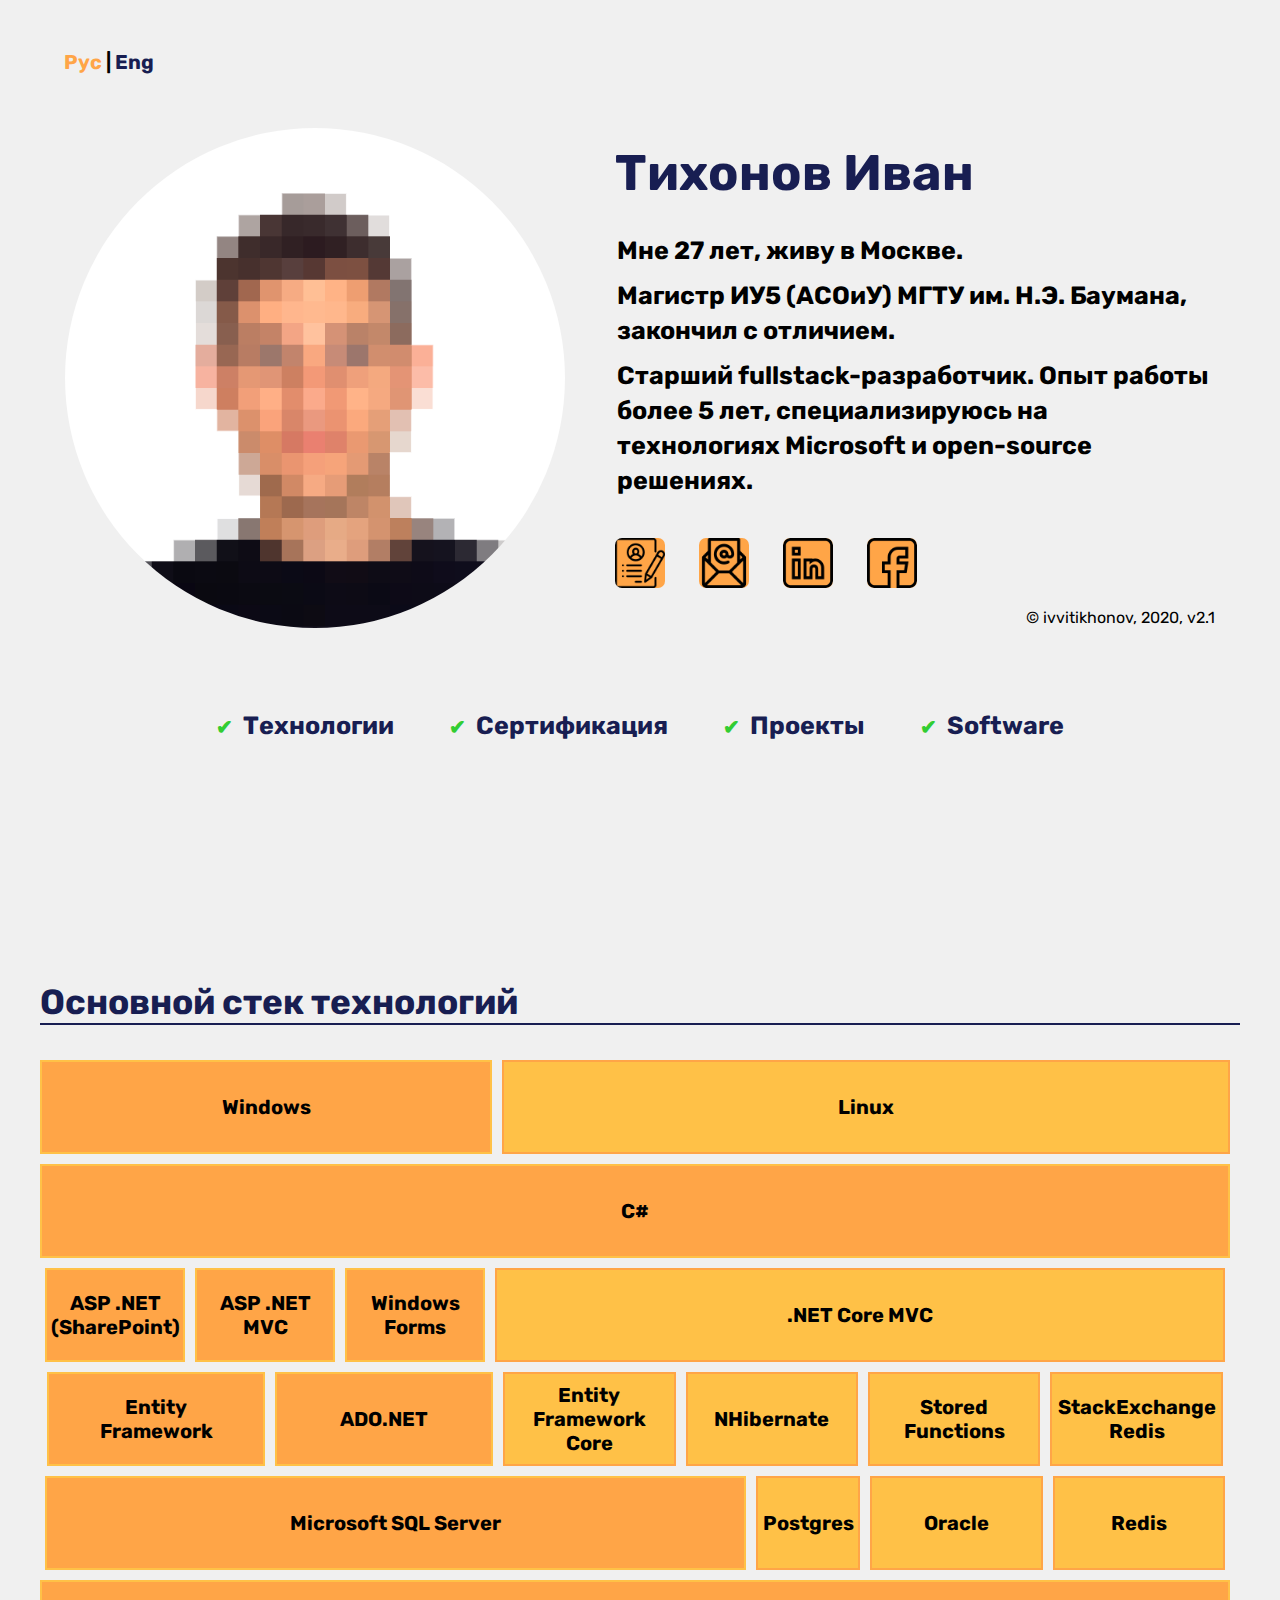
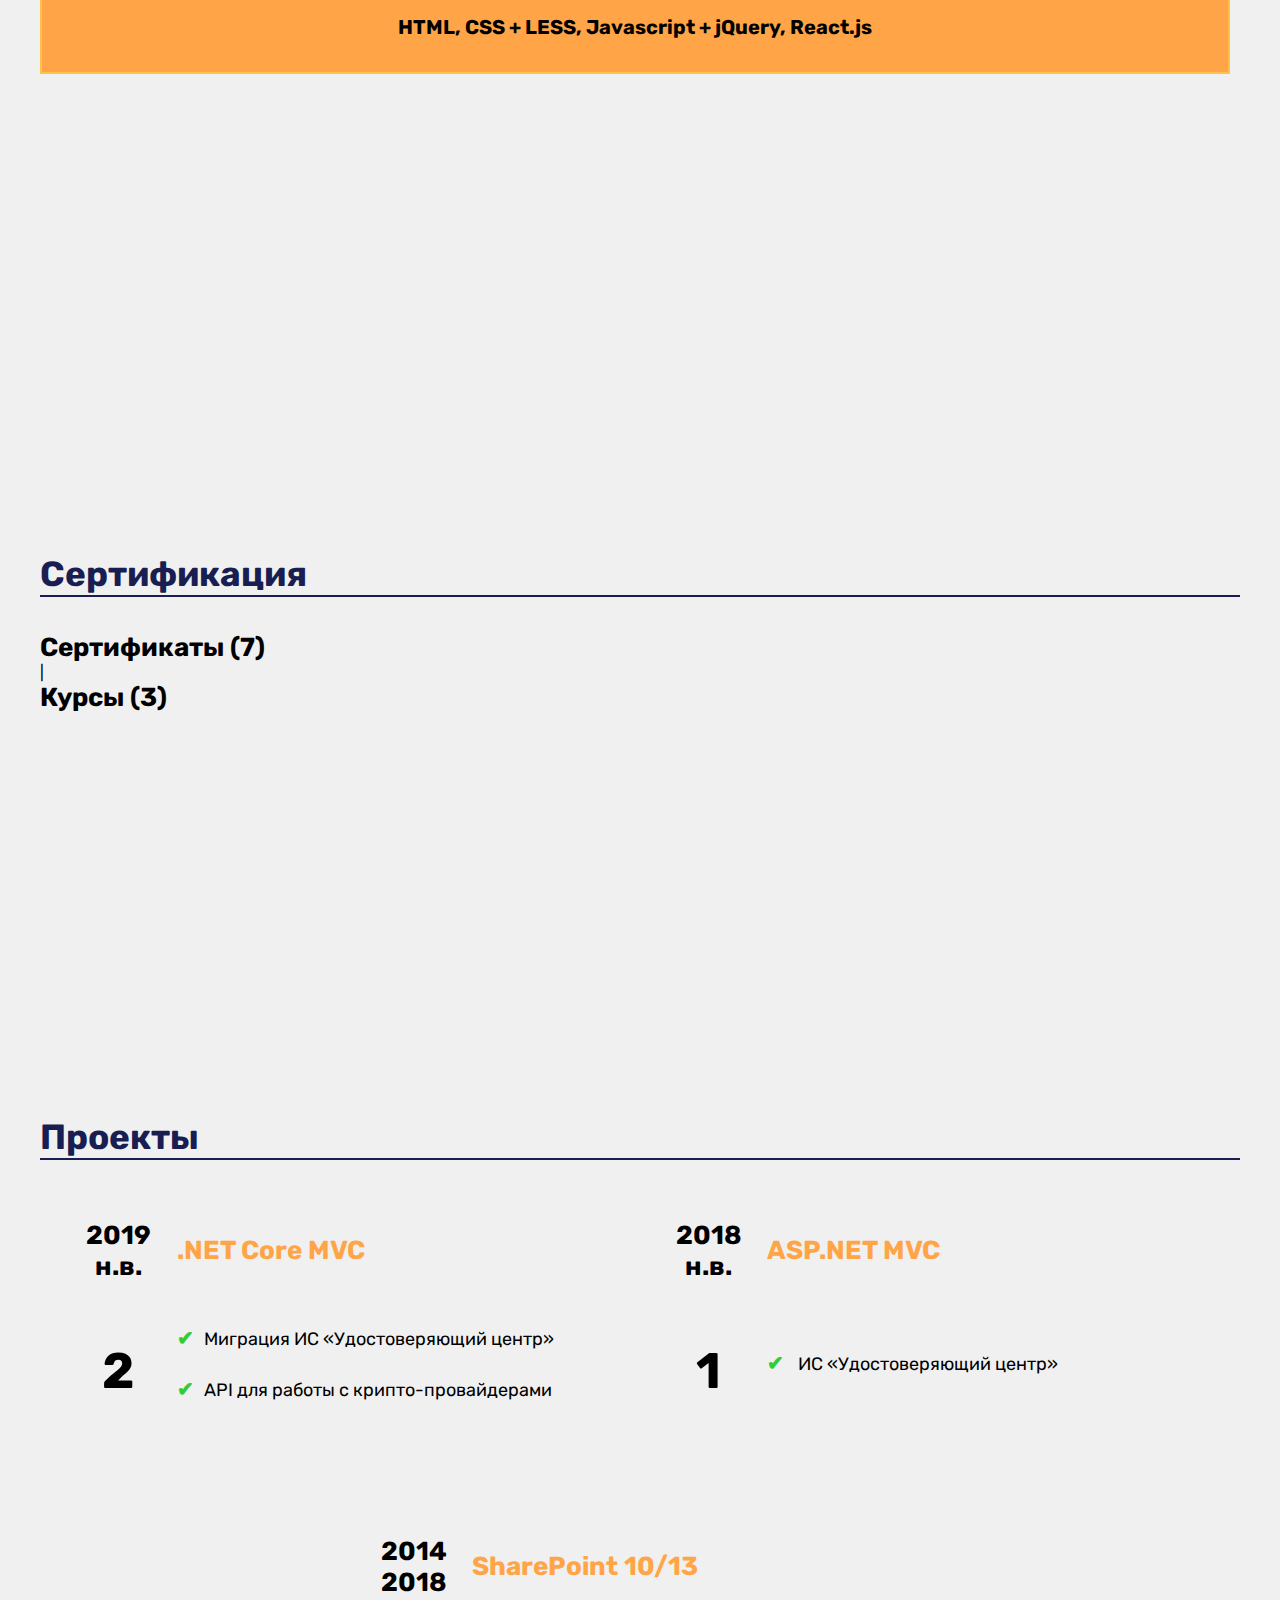
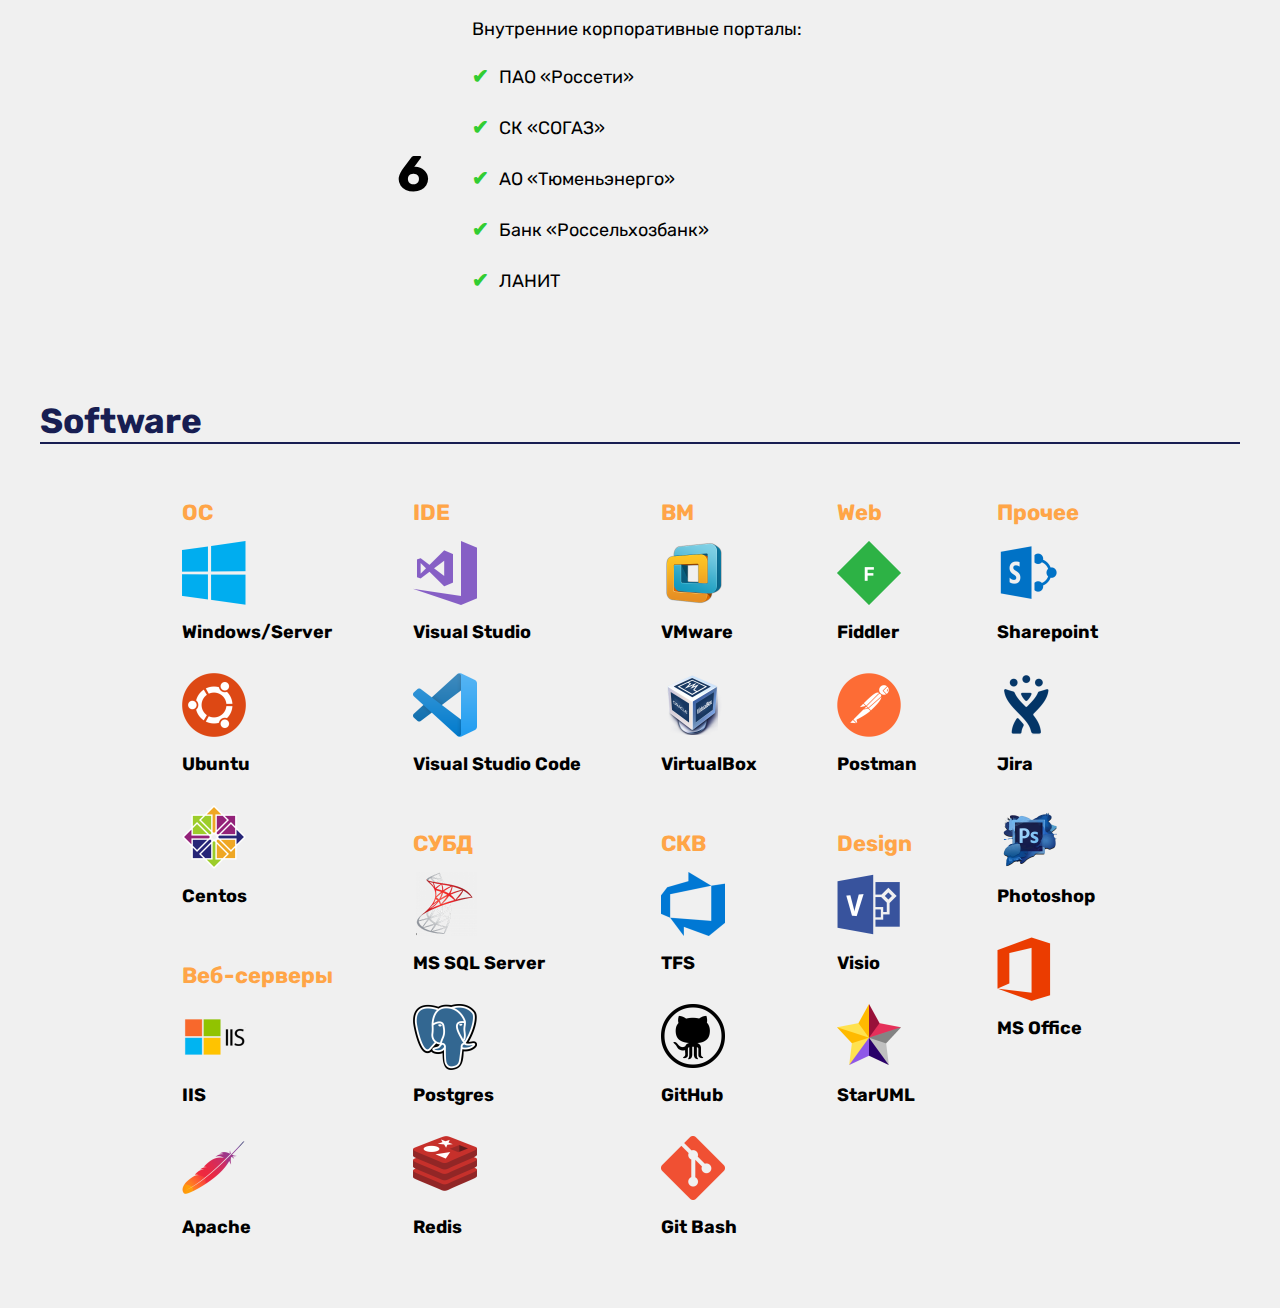
<file: index.html>
<!DOCTYPE html>
<html>

<head>
        <meta name="viewport" content="width=device-width, user-scalable=yes">
        <meta charset="utf-8">
        <meta name="yandex-verification" content="a27533f327ae9197" />

        <link href="https://fonts.googleapis.com/css?family=Rubik&display=swap&subset=cyrillic" rel="stylesheet">
        <link rel="stylesheet" type="text/css" href="css/style.css" />
        <link rel="stylesheet" type="text/css" href="css/about.css" />
        <link rel="stylesheet" type="text/css" href="css/main-stack.css" />
        <link rel="stylesheet" type="text/css" href="css/certs.css" />
        <link rel="stylesheet" type="text/css" href="css/projects.css" />
        <link rel="stylesheet" type="text/css" href="css/tools.css" />
        <link rel="shortcut icon" href="img/favicon_transp.ico" type="image/x-icon">

        <script src="js/jquery-3.4.1.min.js"></script>
        <script src="js/code.js"></script>

        <title>Тихонов Иван</title>


        <!-- Yandex.Metrika counter -->
        <script type="text/javascript">
                (function (m, e, t, r, i, k, a) {
                        m[i] = m[i] || function () { (m[i].a = m[i].a || []).push(arguments) };
                        m[i].l = 1 * new Date(); k = e.createElement(t), a = e.getElementsByTagName(t)[0], k.async = 1, k.src = r, a.parentNode.insertBefore(k, a)
                })
                        (window, document, "script", "https://mc.yandex.ru/metrika/tag.js", "ym");

                ym(61140619, "init", {
                        clickmap: true,
                        trackLinks: true,
                        accurateTrackBounce: true,
                        webvisor: true
                });
        </script>
        <noscript>
                <div><img src="https://mc.yandex.ru/watch/61140619" style="position:absolute; left:-9999px;" alt="" />
                </div>
        </noscript>
        <!-- /Yandex.Metrika counter -->
</head>

<body>
        <a id="up"></a>
        <main>
                <div class="lang t3">
                        <a href="index.html">Рус</a>
                        <span> | </span>
                        <a href="en.html">Eng</a>
                </div>
                <section class="section">
                        <div id="about" class="flex-container">
                                <div class="photo"></div>
                                <div class="info">
                                        <span class="name">
                                                Тихонов Иван
                                        </span>
                                        <p class="description">Мне 27 лет, живу в Москве.</p>
                                        <p class="description">Магистр ИУ5 (АСОиУ) МГТУ им. Н.Э. Баумана, закончил с
                                                отличием.</p>
                                        <p class="description">Старший fullstack-разработчик. Опыт работы более 5 лет,
                                                специализируюсь на технологиях Microsoft и open-source решениях.</p>
                                        <div class="socials">
                                                <a class="btn hh"
                                                        href="https://hh.ru/resume/0b0041b1ff03eb88200039ed1f504e67337348"
                                                        target="_blank" title="Резюме"></a>
                                                <a class="btn email" href="mailto:quiteman@mail.ru" target="_blank"
                                                        title="Почта"></a>
                                                <a class="btn in" href="https://www.linkedin.com/in/ivvitikhonov/"
                                                        target="_blank" title="Linkedin"></a>
                                                <a class="btn fb" href="https://www.facebook.com/ivvitikhonov"
                                                        target="_blank" title="Facebook"></a>
                                        </div>
                                        <p class="copy">&copy; ivvitikhonov, 2020, v2.1 </p>
                                </div>
                                <div id="nav" class="t2">
                                        <ul>
                                                <li><a class="anchor" href="#tech">Технологии</a></li>
                                                <li><a class="anchor" href="#cert">Сертификация</a></li>
                                                <li><a class="anchor" href="#proj">Проекты</a></li>
                                                <li><a class="anchor" href="#soft">Software</a></li>
                                        </ul>
                                </div>
                        </div>

                </section>
        </main>
        <main>
                <section class="section">
                        <div class="t1"><a name="tech">Основной стек технологий</a></div>
                        <div id="main-stack" class="block">
                                <div class="flex-container">
                                        <div class="row win t3">Windows</div>
                                        <div class="row lin ls3 t3">Linux</div>
                                </div>
                                <div class="flex-container">
                                        <div class="row csharp t3">C#</div>
                                </div>
                                <div class="flex-container">
                                        <div class="row sp t3">ASP .NET (SharePoint)</div>
                                        <div class="row net-mvc t3">ASP .NET MVC</div>
                                        <div class="row win-forms t3">Windows Forms</div>
                                        <div class="row net-core ls3 t3">.NET Core MVC</div>
                                </div>
                                <div class="flex-container t3">
                                        <div class="row ef t3">Entity Framework</div>
                                        <div class="row ado-net t3">ADO.NET</div>
                                        <div class="row ef-core ls3 t3">Entity Framework Core</div>
                                        <div class="row nhib ls3 t3">NHibernate</div>
                                        <div class="row sql-stored ls3 t3">Stored Functions</div>
                                        <div class="row se-redis ls3 t3">StackExchange Redis</div>
                                </div>
                                <div class="flex-container">
                                        <div class="row ms-sql t3">Microsoft SQL Server</div>
                                        <div class="row pg ls3 t3">Postgres</div>
                                        <div class="row oracle ls3 t3">Oracle</div>
                                        <div class="row redis ls3 t3">Redis</div>
                                </div>
                                <div class="flex-container">
                                        <div class="row web t3">
                                                HTML, CSS + LESS, Javascript + jQuery, React.js
                                        </div>
                                </div>
                        </div>
                </section>
        </main>
        <main>
                <section class="section">
                        <div class="t1"><a name="cert">Сертификация</a></div>
                        <div id="certificates" class="block">
                                <div class="sub-titles">
                                        <div class="sub-title t2" data-source="0">Сертификаты (7)</div>
                                        <div class="sub-title-delimiter">|</div>
                                        <div class="sub-title t2" data-source="1">Курсы (3)</div>
                                </div>
                                <div id="cert-items" class="flex-container" data-target="0">
                                        <div class="cert big-screen edb-pg-a"></div>
                                        <div class="cert big-screen mcsd"></div>
                                        <div class="cert big-screen mcsa"></div>
                                        <div class="cert big-screen ms489"></div>
                                        <div class="cert big-screen ms488"></div>
                                        <div class="cert big-screen ms486"></div>
                                        <div class="cert big-screen ms480"></div>
                                        <ul class="cert small-screen t3">
                                                <li>PostgreSQL 10 Associate Certification</li>
                                                <li>MCSD: SharePoint Applications</li>
                                                <li>MCSD: App Builder</li>
                                                <li>MCSA: Web Applications</li>
                                                <li>MS: Programming in HTML5 with JavaScript and CSS3</li>
                                                <li>MCP: Microsoft Certified Professional</li>
                                        </ul>
                                </div>
                                <div id="course-items" class="flex-container hidden" data-target="1">
                                        <div class="course big-screen course_1"></div>
                                        <div class="course big-screen course_2"></div>
                                        <div class="course big-screen course_3"></div>
                                        <ul class="course small-screen t3">
                                                <li>EnterpriseDB, Advanced for PostgreSQL Administration</li>
                                                <li>EnterpriseDB, Foundation for PostgreSQL Administration</li>
                                                <li>Digital Design, Эффективная работа с Microsoft Office SharePoint
                                                </li>
                                        </ul>
                                </div>
                        </div>
                </section>
        </main>
        <main>
                <section class="section">
                        <div class="t1"><a name="proj">Проекты</a></div>
                        <div id="projects" class="block">
                                <div class="flex-container">
                                        <div class="row grid">
                                                <div class="title t2 year">2019<br>н.в.</div>
                                                <div class="title t2 header">.NET Core MVC</div>
                                                <div class="title t2 count">2</div>
                                                <div class="description t3">
                                                        <ul>
                                                                <li>Миграция ИС «Удостоверяющий центр»</li>
                                                                <li>API для работы с крипто-провайдерами</li>
                                                        </ul>
                                                </div>
                                        </div>
                                        <div class="row grid">
                                                <div class="title t2 year">2018<br>н.в.</div>
                                                <div class="title t2 header">ASP.NET MVC</div>
                                                <div class="title t2 count">1</div>
                                                <div class="description t3">
                                                        <ul>
                                                                <li>
                                                                        ИС «Удостоверяющий центр»
                                                                </li>
                                                        </ul>
                                                </div>
                                        </div>
                                        <div class="row grid">
                                                <div class="title t2 year">2014<br>2018</div>
                                                <div class="title t2 header">SharePoint 10/13</div>
                                                <div class="title t2 count">6</div>
                                                <div class="description t3">
                                                        Внутренние корпоративные порталы:
                                                        <ul>
                                                                <li>ПАО «Россети»</li>
                                                                <li>СК «СОГАЗ»</li>
                                                                <li>АО «Тюменьэнерго»</li>
                                                                <li>Банк «Россельхозбанк»</li>
                                                                <li>ЛАНИТ</li>
                                                        </ul>
                                                </div>
                                        </div>
                                </div>
                        </div>
                </section>
        </main>
        <main>
                <section class="section">
                        <div class="t1"><a name="soft">Software</a></div>
                        <div id="tools" class="flex-container block">
                                <div class="container-column">
                                        <div class="group">
                                                <div class="title t2">ОС</div>
                                                <div class="item">
                                                        <div class="logo win10"></div>
                                                        <div class="title t3">Windows/Server</div>
                                                </div>
                                                <div class="item">
                                                        <div class="logo ubuntu"></div>
                                                        <div class="title t3">Ubuntu</div>
                                                </div>
                                                <div class="item">
                                                        <div class="logo centos"></div>
                                                        <div class="title t3">Centos</div>
                                                </div>
                                        </div>
                                        <div class="group">
                                                <div class="title t2">Веб-серверы</div>
                                                <div class="item">
                                                        <div class="logo iis"></div>
                                                        <div class="title t3">IIS</div>
                                                </div>
                                                <div class="item">
                                                        <div class="logo apache"></div>
                                                        <div class="title t3">Apache</div>
                                                </div>
                                        </div>
                                </div>
                                <div class="container-column">
                                        <div class="group">
                                                <div class="title t2">IDE</div>
                                                <div class="item">
                                                        <div class="logo vs"></div>
                                                        <div class="title t3">Visual Studio</div>
                                                </div>
                                                <div class="item">
                                                        <div class="logo vscode"></div>
                                                        <div class="title t3">Visual Studio Code</div>
                                                </div>
                                        </div>
                                        <div class="group">
                                                <div class="title t2">СУБД</div>
                                                <div class="item">
                                                        <div class="logo sqlserver"></div>
                                                        <div class="title t3">MS SQL Server</div>
                                                </div>
                                                <div class="item">
                                                        <div class="logo postgres"></div>
                                                        <div class="title t3">Postgres</div>
                                                </div>
                                                <div class="item">
                                                        <div class="logo redis"></div>
                                                        <div class="title t3">Redis</div>
                                                </div>
                                        </div>
                                </div>
                                <div class="container-column">
                                        <div class="group">
                                                <div class="title t2">ВМ</div>
                                                <div class="item">
                                                        <div class="logo vmware"></div>
                                                        <div class="title t3">VMware</div>
                                                </div>
                                                <div class="item">
                                                        <div class="logo vb"></div>
                                                        <div class="title t3">VirtualBox</div>
                                                </div>
                                        </div>
                                        <div class="group">
                                                <div class="title t2">CКВ</div>
                                                <div class="item">
                                                        <div class="logo tfs"></div>
                                                        <div class="title t3">TFS</div>
                                                </div>
                                                <div class="item">
                                                        <div class="logo github"></div>
                                                        <div class="title t3">GitHub</div>
                                                </div>
                                                <div class="item">
                                                        <div class="logo git"></div>
                                                        <div class="title t3">Git Bash</div>
                                                </div>
                                        </div>
                                </div>
                                <div class="container-column">
                                        <div class="group">
                                                <div class="title t2">Web</div>
                                                <div class="item">
                                                        <div class="logo fiddler"></div>
                                                        <div class="title t3">Fiddler</div>
                                                </div>
                                                <div class="item">
                                                        <div class="logo postman"></div>
                                                        <div class="title t3">Postman</div>
                                                </div>
                                        </div>
                                        <div class="group">
                                                <div class="title t2">Design</div>
                                                <div class="item">
                                                        <div class="logo visio"></div>
                                                        <div class="title t3">Visio</div>
                                                </div>
                                                <div class="item">
                                                        <div class="logo staruml"></div>
                                                        <div class="title t3">StarUML</div>
                                                </div>
                                        </div>
                                </div>
                                <div class="container-column">
                                        <div class="group">
                                                <div class="title t2">Прочее</div>
                                                <div class="item">
                                                        <div class="logo sp"></div>
                                                        <div class="title t3">Sharepoint</div>
                                                </div>
                                                <div class="item">
                                                        <div class="logo jira"></div>
                                                        <div class="title t3">Jira</div>
                                                </div>
                                                <div class="item">
                                                        <div class="logo ps"></div>
                                                        <div class="title t3">Photoshop</div>
                                                </div>
                                                <div class="item">
                                                        <div class="logo office"></div>
                                                        <div class="title t3">MS Office</div>
                                                </div>
                                        </div>
                                </div>
                        </div>
                </section>
        </main>
</body>

</html>
</file>
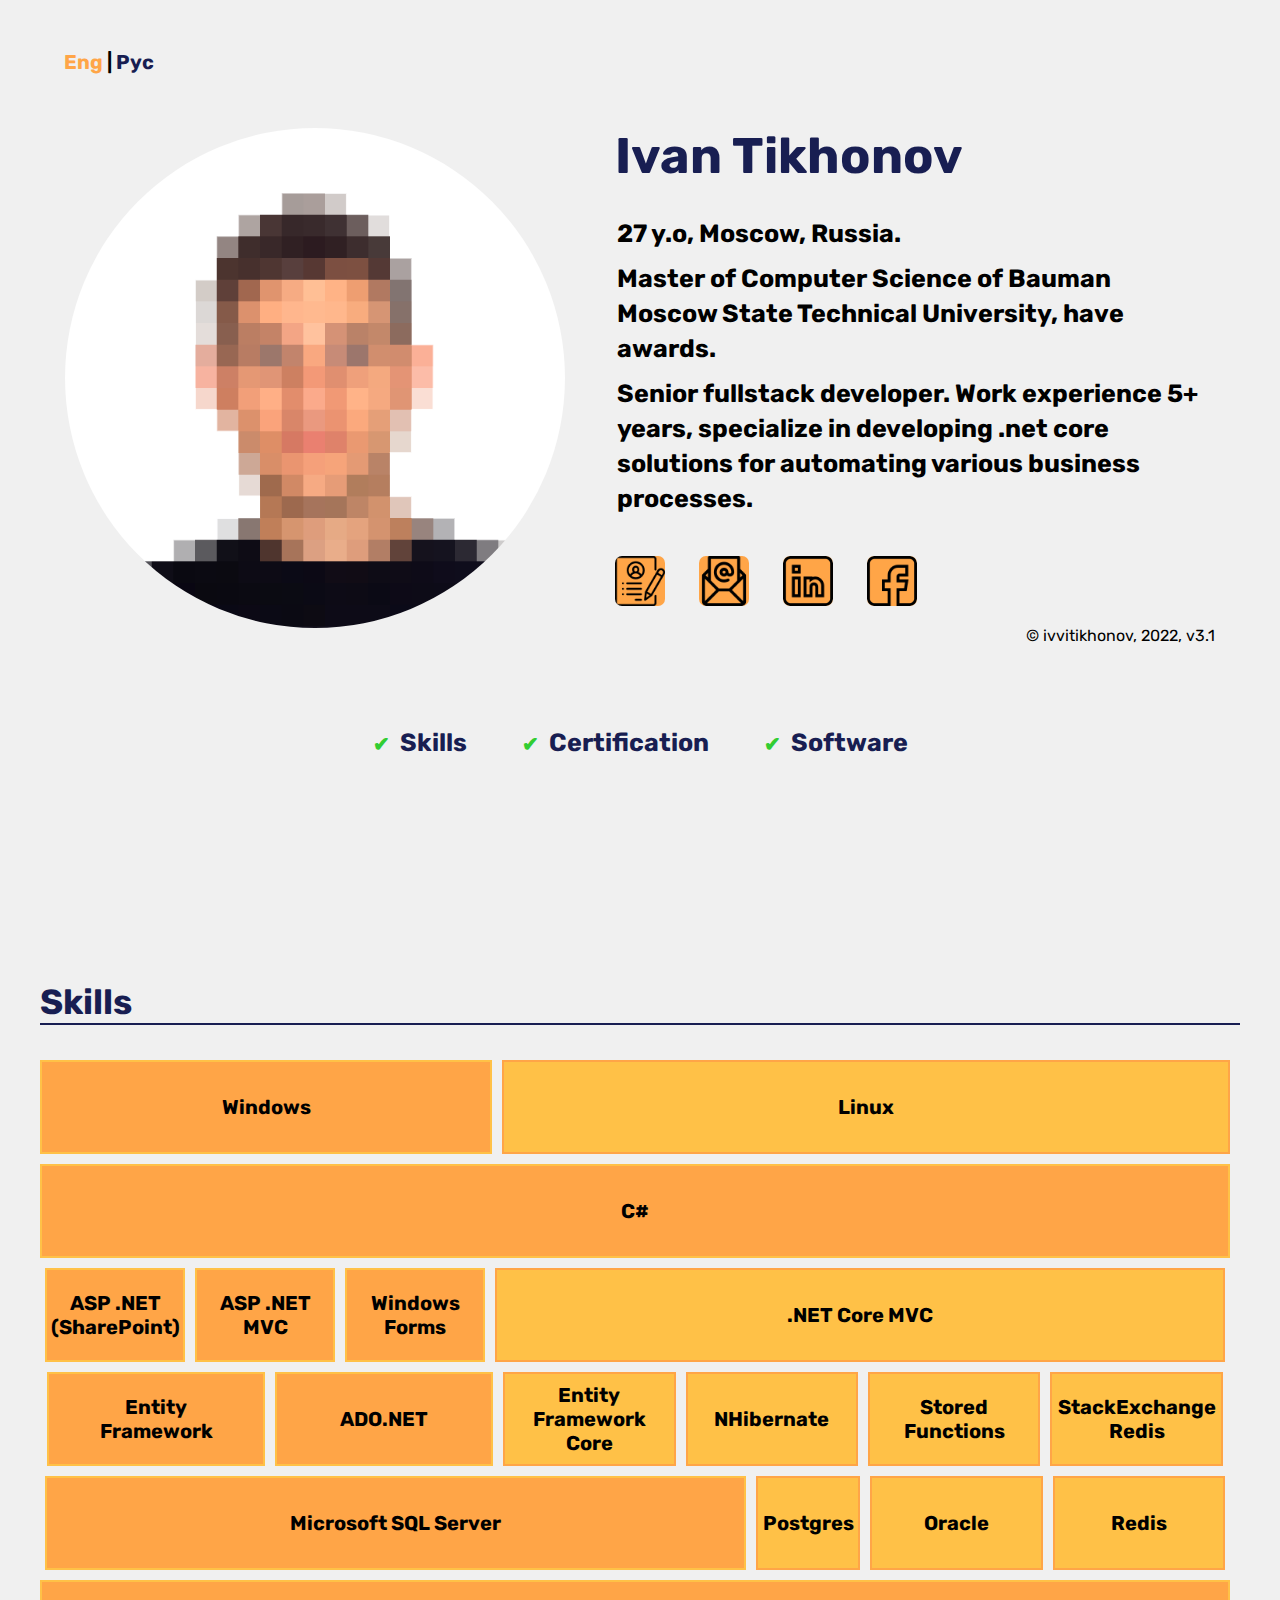
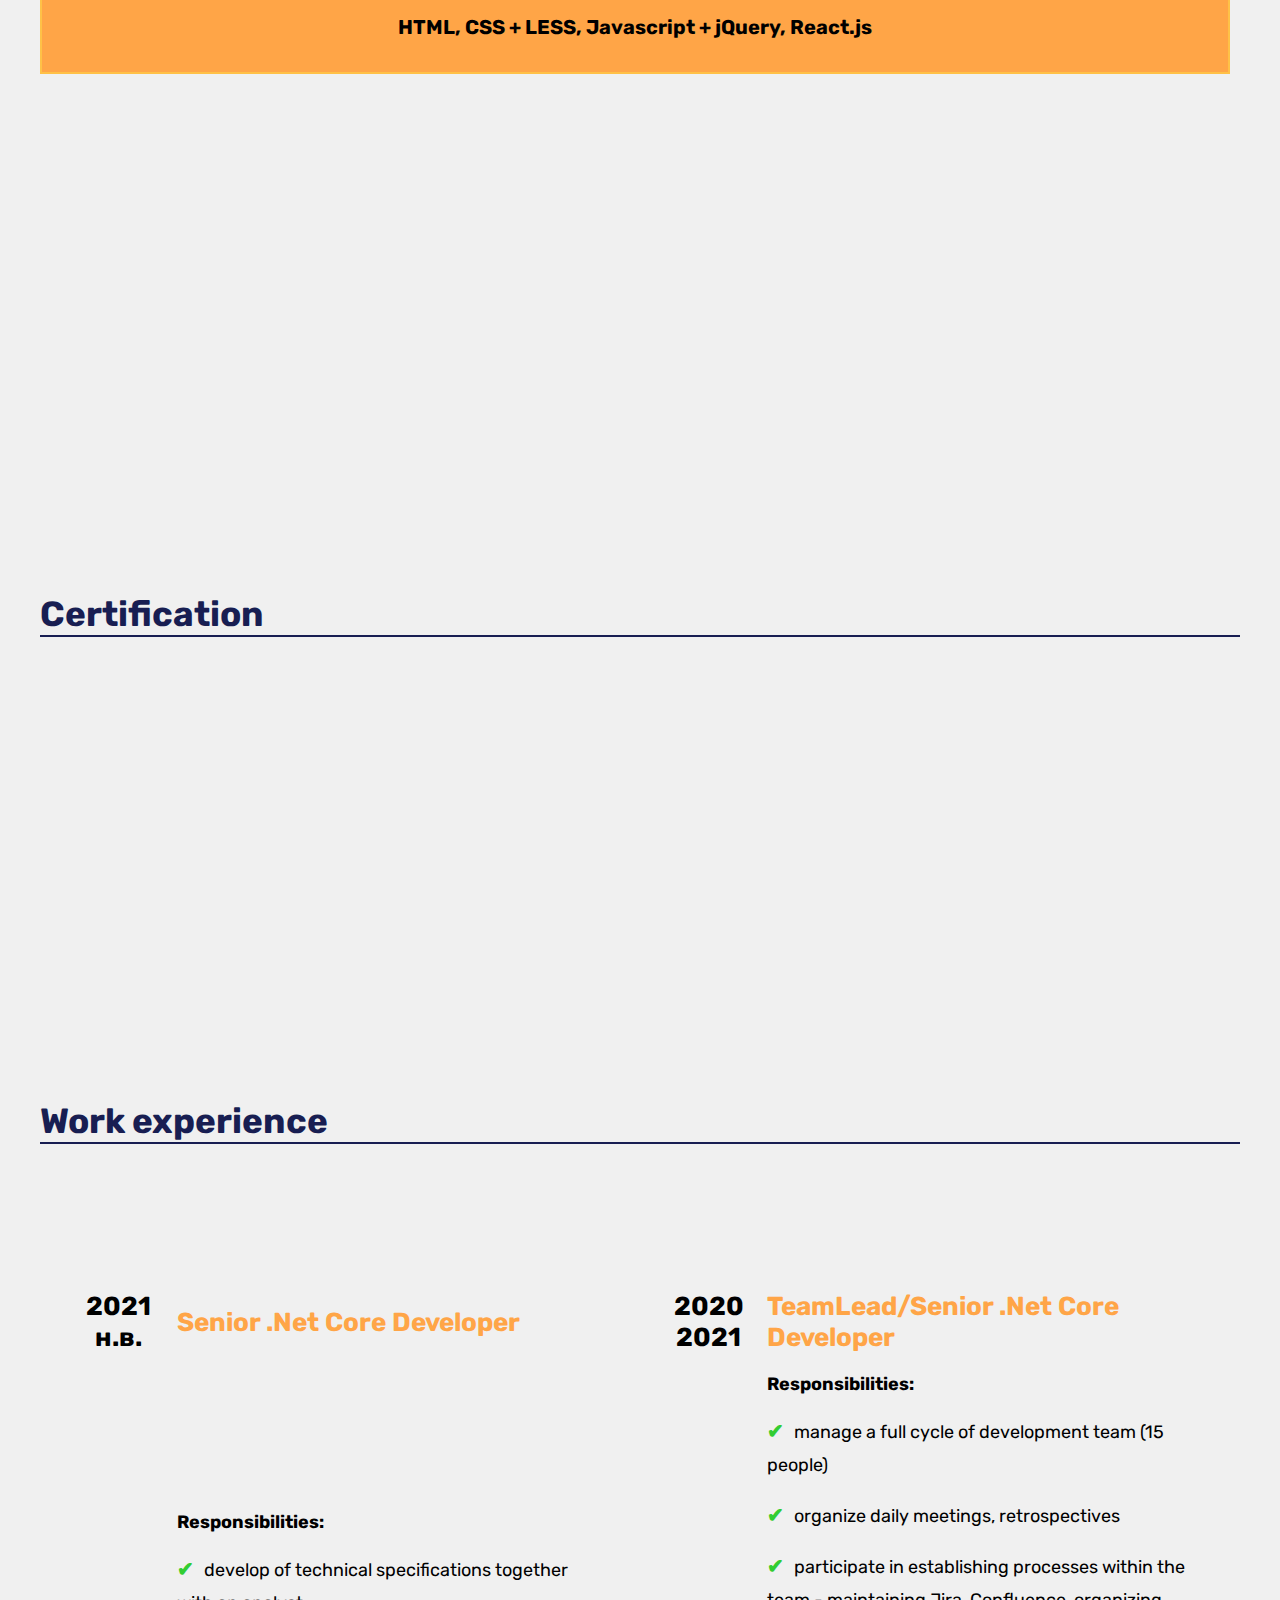
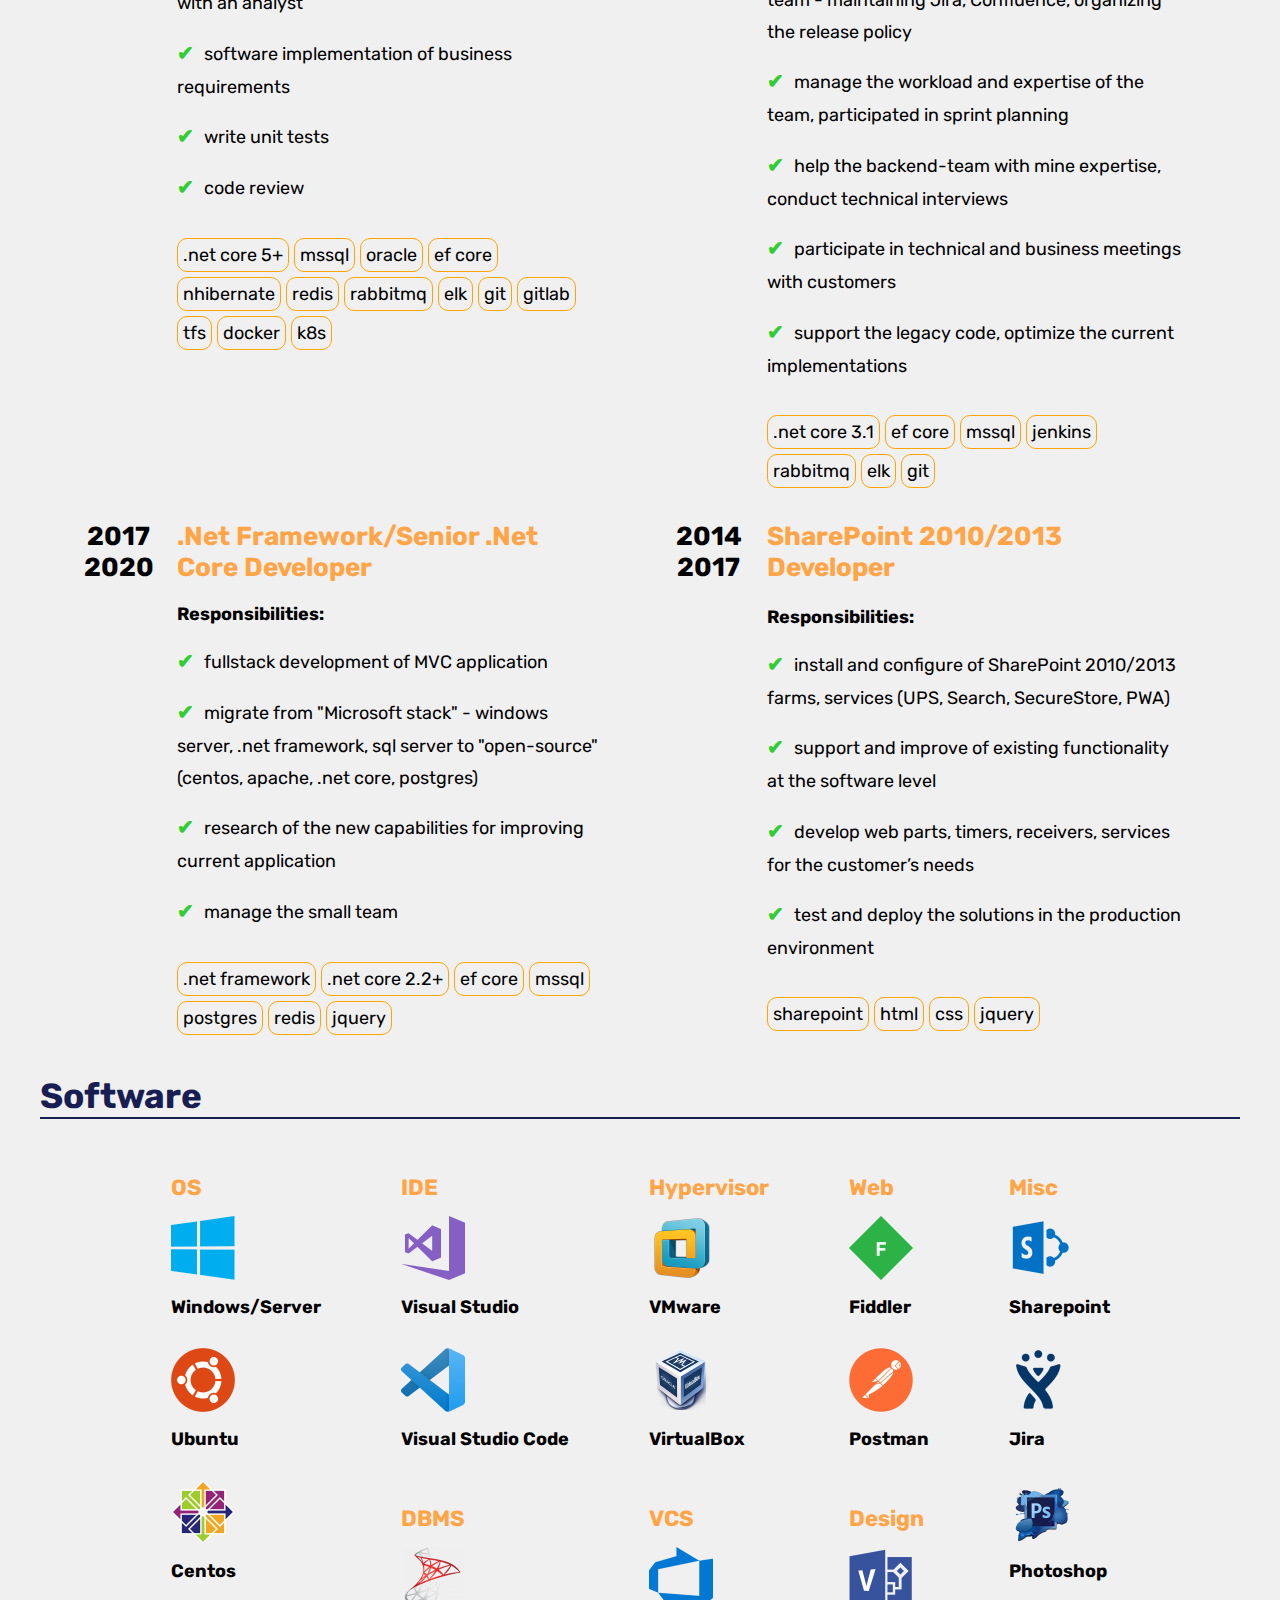
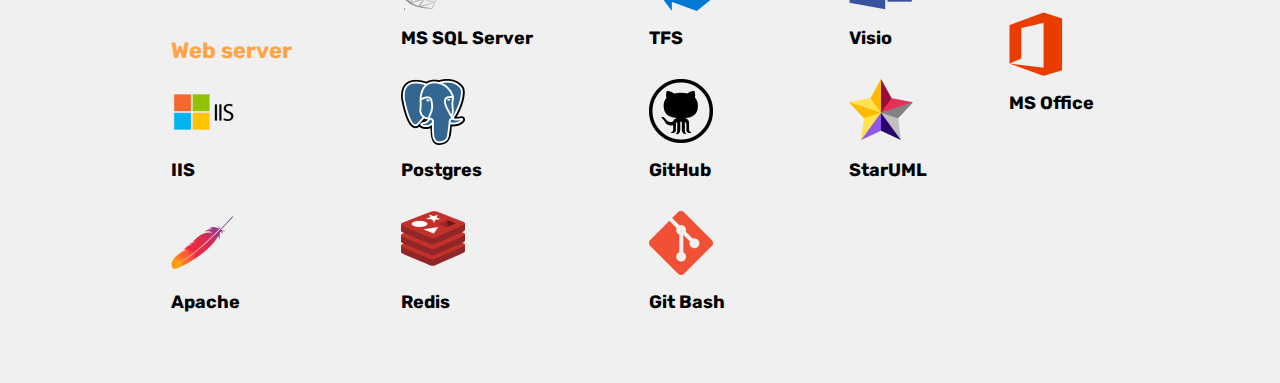
<file: en.html>
<!DOCTYPE html>
<html>

<head>
        <meta name="viewport" content="width=device-width, user-scalable=yes">
        <meta charset="utf-8">
        <meta name="yandex-verification" content="a27533f327ae9197" />

        <link href="https://fonts.googleapis.com/css?family=Rubik&display=swap&subset=cyrillic" rel="stylesheet">
        <link rel="stylesheet" type="text/css" href="css/style.css" />
        <link rel="stylesheet" type="text/css" href="css/about.css" />
        <link rel="stylesheet" type="text/css" href="css/main-stack.css" />
        <link rel="stylesheet" type="text/css" href="css/certs.css" />
        <link rel="stylesheet" type="text/css" href="css/projects.css" />
        <link rel="stylesheet" type="text/css" href="css/tools.css" />
        <link rel="shortcut icon" href="img/favicon_transp.ico" type="image/x-icon">

        <script src="js/jquery-3.4.1.min.js"></script>
        <script src="js/code.js"></script>

        <title>Тихонов Иван</title>


        <!-- Yandex.Metrika counter -->
        <script type="text/javascript">
                (function (m, e, t, r, i, k, a) {
                        m[i] = m[i] || function () { (m[i].a = m[i].a || []).push(arguments) };
                        m[i].l = 1 * new Date(); k = e.createElement(t), a = e.getElementsByTagName(t)[0], k.async = 1, k.src = r, a.parentNode.insertBefore(k, a)
                })
                        (window, document, "script", "https://mc.yandex.ru/metrika/tag.js", "ym");

                ym(61140619, "init", {
                        clickmap: true,
                        trackLinks: true,
                        accurateTrackBounce: true,
                        webvisor: true
                });
        </script>
        <noscript>
                <div><img src="https://mc.yandex.ru/watch/61140619" style="position:absolute; left:-9999px;" alt="" />
                </div>
        </noscript>
        <!-- /Yandex.Metrika counter -->
</head>

<body>
        <a id="up"></a>
        <main>
                <div class="lang t3">
                        <a href="en.html">Eng</a>
                        <span> | </span>
                        <a href="index.html">Рус</a>
                </div>
                <section class="section">
                        <div id="about" class="flex-container block">
                                <div class="photo"></div>
                                <div class="info">
                                        <span class="name">
                                                Ivan Tikhonov
                                        </span>
                                        <p class="description">27 y.o, Moscow, Russia.</p>
                                        <p class="description">Master of Computer Science of Bauman Moscow State
                                                Technical University, have awards.</p>
                                        <p class="description">Senior fullstack developer. Work experience 5+ years,
                                                specialize in developing .net core solutions for automating various
                                                business processes.</p>
                                        <div class="socials">
                                                <a class="btn hh"
                                                        href="https://hh.ru/resume/0b0041b1ff03eb88200039ed1f504e67337348"
                                                        target="_blank" title="CV"></a>
                                                <a class="btn email" href="mailto:quiteman@mail.ru" target="_blank"
                                                        title="Mail"></a>
                                                <a class="btn in" href="https://www.linkedin.com/in/ivvitikhonov/"
                                                        target="_blank" title="Linkedin"></a>
                                                <a class="btn fb" href="https://www.facebook.com/ivvitikhonov"
                                                        target="_blank" title="Facebook"></a>
                                        </div>
                                        <p class="copy">&copy; ivvitikhonov, 2022, v3.1</p>
                                </div>
                                <div id="nav" class="t2">
                                        <ul>
                                                <li><a class="anchor" href="#tech">Skills</a></li>
                                                <li><a class="anchor" href="#cert">Certification</a></li>
                                                <!--                                                 <li><a class="anchor" href="#proj">Projects</a></li> -->
                                                <li><a class="anchor" href="#soft">Software</a></li>
                                        </ul>
                                </div>
                        </div>

                </section>
        </main>
        <main>
                <section class="section">
                        <div class="t1"><a name="tech">Skills</a></div>
                        <div id="main-stack" class="block">
                                <div class="flex-container">
                                        <div class="row win t3">Windows</div>
                                        <div class="row lin ls3 t3">Linux</div>
                                </div>
                                <div class="flex-container">
                                        <div class="row csharp t3">C#</div>
                                </div>
                                <div class="flex-container">
                                        <div class="row sp t3">ASP .NET (SharePoint)</div>
                                        <div class="row net-mvc t3">ASP .NET MVC</div>
                                        <div class="row win-forms t3">Windows Forms</div>
                                        <div class="row net-core ls3 t3">.NET Core MVC</div>
                                </div>
                                <div class="flex-container t3">
                                        <div class="row ef t3">Entity Framework</div>
                                        <div class="row ado-net t3">ADO.NET</div>
                                        <div class="row ef-core ls3 t3">Entity Framework Core</div>
                                        <div class="row nhib ls3 t3">NHibernate</div>
                                        <div class="row sql-stored ls3 t3">Stored Functions</div>
                                        <div class="row se-redis ls3 t3">StackExchange Redis</div>
                                </div>
                                <div class="flex-container">
                                        <div class="row ms-sql t3">Microsoft SQL Server</div>
                                        <div class="row pg ls3 t3">Postgres</div>
                                        <div class="row oracle ls3 t3">Oracle</div>
                                        <div class="row redis ls3 t3">Redis</div>
                                </div>
                                <div class="flex-container">
                                        <div class="row web t3">
                                                HTML, CSS + LESS, Javascript + jQuery, React.js
                                        </div>
                                </div>
                        </div>
                </section>
        </main>
        <main>
                <section class="section">
                        <div class="t1"><a name="cert">Certification</a></div>
                        <div id="certificates" class="block">
                                <div class="sub-titles">
                                        <!--                                         <div class="sub-title t2" data-source="0">Certificates (7)</div> -->
                                        <!--                                         <div class="sub-title-delimiter">|</div>
                                        <div class="sub-title t2" data-source="1">Courses (3)</div> -->
                                </div>
                                <div id="cert-items" class="flex-container" data-target="0">
                                        <div class="cert big-screen edb-pg-a"></div>
                                        <div class="cert big-screen mcsd"></div>
                                        <div class="cert big-screen mcsa"></div>
                                        <div class="cert big-screen ms489"></div>
                                        <div class="cert big-screen ms488"></div>
                                        <div class="cert big-screen ms486"></div>
                                        <div class="cert big-screen ms480"></div>
                                        <ul class="cert small-screen t3">
                                                <li>PostgreSQL 10 Associate Certification</li>
                                                <li>MCSD: SharePoint Applications</li>
                                                <li>MCSD: App Builder</li>
                                                <li>MCSA: Web Applications</li>
                                                <li>MS: Programming in HTML5 with JavaScript and CSS3</li>
                                                <li>MCP: Microsoft Certified Professional</li>
                                        </ul>
                                </div>
                                <!--                                 <div id="course-items" class="flex-container hidden" data-target="1">
                                        <div class="course big-screen course_1"></div>
                                        <div class="course big-screen course_2"></div>
                                        <div class="course big-screen course_3"></div>
                                        <ul class="course small-screen t3">
                                                <li>EnterpriseDB, Advanced for PostgreSQL Administration</li>
                                                <li>EnterpriseDB, Foundation for PostgreSQL Administration</li>
                                                <li>Digital Design, Microsoft Office SharePoint</li>
                                        </ul>
                                </div> -->
                        </div>
                </section>
        </main>
        <main>
                <section class="section">
                        <div class="t1"><a name="proj">Work experience</a></div>
                        <div id="projects" class="block">
                                <div class="flex-container">
                                        <div class="row grid">
                                                <div class="title t2 year">2021<br>н.в.</div>
                                                <div class="title t2 header">Senior .Net Core Developer</div>
                                                <div class="title t2 count"></div>
                                                <div class="description t3">
                                                        <b>Responsibilities:</b>
                                                        <ul>
                                                                <li>develop of technical specifications together with an
                                                                        analyst</li>
                                                                <li>software implementation of business requirements
                                                                </li>
                                                                <li>write unit tests</li>
                                                                <li>code review</li>
                                                        </ul>
                                                        <div class="tags">
                                                                <span>.net core 5+</span>
                                                                <span>mssql</span>
                                                                <span>oracle</span>
                                                                <span>ef core</span>
                                                                <span>nhibernate</span>
                                                                <span>redis</span>
                                                                <span>rabbitmq</span>
                                                                <span>elk</span>
                                                                <span>git</span>
                                                                <span>gitlab</span>
                                                                <span>tfs</span>
                                                                <span>docker</span>
                                                                <span>k8s</span>
                                                        </div>
                                                </div>
                                        </div>
                                        <div class="row grid">
                                                <div class="title t2 year">2020<br>2021</div>
                                                <div class="title t2 header">TeamLead/Senior .Net Core Developer</div>
                                                <div class="title t2 count"></div>
                                                <div class="description t3">
                                                        <b>Responsibilities:</b>
                                                        <ul>
                                                                <li>manage a full cycle of development team (15 people)
                                                                </li>
                                                                <li>organize daily meetings, retrospectives</li>
                                                                <li>participate in establishing processes within the
                                                                        team - maintaining Jira, Confluence, organizing
                                                                        the release policy</li>
                                                                <li>manage the workload and expertise of the team,
                                                                        participated in sprint planning</li>
                                                                <li>help the backend-team with mine expertise, conduct
                                                                        technical interviews</li>
                                                                <li>participate in technical and business meetings with
                                                                        customers</li>
                                                                <li>support the legacy code, optimize the current
                                                                        implementations</li>
                                                        </ul>
                                                        <div class="tags">
                                                                <span>.net core 3.1</span>
                                                                <span>ef core</span>
                                                                <span>mssql</span>
                                                                <span>jenkins</span>
                                                                <span>rabbitmq</span>
                                                                <span>elk</span>
                                                                <span>git</span>
                                                        </div>
                                                </div>
                                        </div>
                                        <div class="row grid">
                                                <div class="title t2 year">2017<br>2020</div>
                                                <div class="title t2 header">.Net Framework/Senior .Net Core Developer
                                                </div>
                                                <div class="title t2 count"></div>
                                                <div class="description t3">
                                                        <b>Responsibilities:</b>
                                                        <ul>
                                                                <li>fullstack development of MVC application</li>
                                                                <li>migrate from "Microsoft stack" - windows server,
                                                                        .net framework, sql server to "open-source"
                                                                        (centos, apache, .net core, postgres)</li>
                                                                <li>research of the new capabilities for improving
                                                                        current application</li>
                                                                <li>manage the small team</li>
                                                        </ul>
                                                        <div class="tags">
                                                                <span>.net framework</span>
                                                                <span>.net core 2.2+</span>
                                                                <span>ef core</span>
                                                                <span>mssql</span>
                                                                <span>postgres</span>
                                                                <span>redis</span>
                                                                <span>jquery</span>
                                                        </div>
                                                </div>
                                        </div>
                                        <div class="row grid">
                                                <div class="title t2 year">2014<br>2017</div>
                                                <div class="title t2 header">SharePoint 2010/2013 Developer</div>
                                                <div class="title t2 count"></div>
                                                <div class="description t3">
                                                        <b>Responsibilities:</b>
                                                        <ul>
                                                                <li>install and configure of SharePoint 2010/2013 farms,
                                                                        services (UPS, Search, SecureStore, PWA)</li>
                                                                <li>support and improve of existing functionality at the
                                                                        software level</li>
                                                                <li>develop web parts, timers, receivers, services for
                                                                        the customer’s needs</li>
                                                                <li>test and deploy the solutions in the production
                                                                        environment</li>
                                                        </ul>
                                                        <div class="tags">
                                                                <span>sharepoint</span>
                                                                <span>html</span>
                                                                <span>css</span>
                                                                <span>jquery</span>
                                                        </div>
                                                </div>
                                        </div>
                                </div>
                        </div>
                </section>
        </main>
        <main>
                <section class="section">
                        <div class="t1"><a name="soft">Software</a></div>
                        <div id="tools" class="flex-container block">
                                <div class="container-column">
                                        <div class="group">
                                                <div class="title t2">OS</div>
                                                <div class="item">
                                                        <div class="logo win10"></div>
                                                        <div class="title t3">Windows/Server</div>
                                                </div>
                                                <div class="item">
                                                        <div class="logo ubuntu"></div>
                                                        <div class="title t3">Ubuntu</div>
                                                </div>
                                                <div class="item">
                                                        <div class="logo centos"></div>
                                                        <div class="title t3">Centos</div>
                                                </div>
                                        </div>
                                        <div class="group">
                                                <div class="title t2">Web server</div>
                                                <div class="item">
                                                        <div class="logo iis"></div>
                                                        <div class="title t3">IIS</div>
                                                </div>
                                                <div class="item">
                                                        <div class="logo apache"></div>
                                                        <div class="title t3">Apache</div>
                                                </div>
                                        </div>
                                </div>
                                <div class="container-column">
                                        <div class="group">
                                                <div class="title t2">IDE</div>
                                                <div class="item">
                                                        <div class="logo vs"></div>
                                                        <div class="title t3">Visual Studio</div>
                                                </div>
                                                <div class="item">
                                                        <div class="logo vscode"></div>
                                                        <div class="title t3">Visual Studio Code</div>
                                                </div>
                                        </div>
                                        <div class="group">
                                                <div class="title t2">DBMS</div>
                                                <div class="item">
                                                        <div class="logo sqlserver"></div>
                                                        <div class="title t3">MS SQL Server</div>
                                                </div>
                                                <div class="item">
                                                        <div class="logo postgres"></div>
                                                        <div class="title t3">Postgres</div>
                                                </div>
                                                <div class="item">
                                                        <div class="logo redis"></div>
                                                        <div class="title t3">Redis</div>
                                                </div>
                                        </div>
                                </div>
                                <div class="container-column">
                                        <div class="group">
                                                <div class="title t2">Hypervisor</div>
                                                <div class="item">
                                                        <div class="logo vmware"></div>
                                                        <div class="title t3">VMware</div>
                                                </div>
                                                <div class="item">
                                                        <div class="logo vb"></div>
                                                        <div class="title t3">VirtualBox</div>
                                                </div>
                                        </div>
                                        <div class="group">
                                                <div class="title t2">VCS</div>
                                                <div class="item">
                                                        <div class="logo tfs"></div>
                                                        <div class="title t3">TFS</div>
                                                </div>
                                                <div class="item">
                                                        <div class="logo github"></div>
                                                        <div class="title t3">GitHub</div>
                                                </div>
                                                <div class="item">
                                                        <div class="logo git"></div>
                                                        <div class="title t3">Git Bash</div>
                                                </div>
                                        </div>
                                </div>
                                <div class="container-column">
                                        <div class="group">
                                                <div class="title t2">Web</div>
                                                <div class="item">
                                                        <div class="logo fiddler"></div>
                                                        <div class="title t3">Fiddler</div>
                                                </div>
                                                <div class="item">
                                                        <div class="logo postman"></div>
                                                        <div class="title t3">Postman</div>
                                                </div>
                                        </div>
                                        <div class="group">
                                                <div class="title t2">Design</div>
                                                <div class="item">
                                                        <div class="logo visio"></div>
                                                        <div class="title t3">Visio</div>
                                                </div>
                                                <div class="item">
                                                        <div class="logo staruml"></div>
                                                        <div class="title t3">StarUML</div>
                                                </div>
                                        </div>
                                </div>
                                <div class="container-column">
                                        <div class="group">
                                                <div class="title t2">Misc</div>
                                                <div class="item">
                                                        <div class="logo sp"></div>
                                                        <div class="title t3">Sharepoint</div>
                                                </div>
                                                <div class="item">
                                                        <div class="logo jira"></div>
                                                        <div class="title t3">Jira</div>
                                                </div>
                                                <div class="item">
                                                        <div class="logo ps"></div>
                                                        <div class="title t3">Photoshop</div>
                                                </div>
                                                <div class="item">
                                                        <div class="logo office"></div>
                                                        <div class="title t3">MS Office</div>
                                                </div>
                                        </div>
                                </div>
                        </div>
                </section>
        </main>
</body>

</html>
</file>
<file: css/style.css>
html {
  font-family: Rubik, sans-serif;
}
body {
  min-height: 100%;
  margin: 0;
  background-color: #f0f0f0;
}
.t1 {
  font-size: 35px;
  font-weight: bold;
  color: #181e52;
  border-bottom: 2px solid;
}
.t2 {
  font-size: 26px;
  font-weight: bold;
}
.t3 {
  font-size: 20px;
  color: black;
}
main {
  min-height: 100vh;
  display: flex;
  flex-direction: column;
  justify-content: center;
  align-items: center;
}
.flex-container {
  display: flex;
  flex-direction: row;
  justify-content: space-between;
  flex-wrap: wrap;
}
.section {
  width: 1200px;
  max-width: 1200px;
  clear: both;
}
.section .block {
  margin: 35px 0;
}
.anchor:link,
.anchor:visited {
  color: #181e52;
}
.anchor:hover {
  color: #ffa547;
}
#up {
  display: inline-block;
  background-color: #ffa547;
  border: 2px solid #f0f0f0;
  width: 50px;
  height: 50px;
  text-align: center;
  border-radius: 4px;
  position: fixed;
  bottom: 50px;
  right: 30px;
  opacity: 0;
  visibility: hidden;
  z-index: 1000;
}
#up::after {
  content: "\21EA";
  font-size: 40px;
  line-height: 50px;
  color: #fff;
}
#up:hover,
#up:active {
  cursor: pointer;
  background-color: #181e52;
}
#up.show {
  opacity: 1;
  visibility: visible;
}
.small-screen {
  display: none;
}
ul {
  padding: 0;
  line-height: 1.8;
}
ul li {
  padding-bottom: 15px;
  list-style: none;
}
ul li:before {
  content: "✔";
  color: limegreen;
  font-weight: bold;
  padding-right: 10px;
  font-size: 20px;
}
a {
  text-decoration: none;
}
.lang {
  width: 90%;
  font-weight: bold;
  position: absolute;
  top: 50px;
}
.lang a {
  color: #181e52;
}
.lang a:visited {
  color: #181e52;
}
.lang a:first-child {
  color: #ffa547;
}
@media screen and (max-width: 800px) {
  #up {
    background-color: #181e52;
    right: 10px;
  }
  .t1 {
    font-size: 23px;
  }
  .t2 {
    font-size: 20px;
    font-weight: bold;
  }
  .t3 {
    font-size: 18px;
  }
  .section {
    width: 90%;
  }
  .big-screen {
    display: none;
  }
  .small-screen {
    display: initial;
  }
  .lang {
    top: 20px;
  }
}
</file>
<file: css/about.css>
#about.flex-container {
  align-items: center;
  justify-content: space-around;
}
#about .photo {
  background: url(../img/me_500.png);
  background-size: contain;
  background-color: white;
  background-repeat: no-repeat;
  width: 500px;
  height: 500px;
  border-radius: 50%;
}
#about .info {
  width: 600px;
  margin-top: 15px;
}
#about .info .name {
  display: block;
  font-size: 50px;
  padding-bottom: 20px;
  color: #181e52;
  font-weight: bold;
}
#about .info .description {
  font-weight: bold;
  line-height: 1.4;
  margin: 10px 0;
  font-size: 25px;
  padding-left: 2px;
}
#about .info .socials {
  padding: 30px 0 0;
}
#about .info .socials a:last-child {
  margin-right: 0;
}
#about .info .socials .btn {
  height: 50px;
  width: 50px;
  color: #fff;
  font-size: 0.875rem;
  background: #ffa547;
  border-radius: 7px;
  border: none;
  position: relative;
  display: inline-block;
  margin-right: 30px;
  background-size: contain;
}
#about .info .socials .btn.hh {
  background-image: url('../img/icon/resume.png');
}
#about .info .socials .btn.email {
  background-image: url('../img/icon/mail.png');
}
#about .info .socials .btn.in {
  background-image: url('../img/icon/linkedin.png');
}
#about .info .socials .btn.fb {
  background-image: url('../img/icon/facebook.png');
}
#about .info .copy {
  text-align: right;
  margin-bottom: 0;
}
#about #nav {
  margin-top: 50px;
  font-size: 25px;
  color: #181e52;
  font-weight: bold;
}
#about #nav ul {
  padding: 0;
}
#about #nav ul li {
  display: inline;
  padding: 0 25px;
}
@media screen and (max-width: 800px) {
  #about {
    margin-top: 35px;
  }
  #about .photo {
    width: 250px !important;
    height: 250px !important;
  }
  #about .info .name {
    font-size: 38px;
    text-align: center;
  }
  #about .info .description {
    font-size: 19px;
    text-align: justify;
  }
  #about .info .socials {
    text-align: center;
  }
  #about #nav {
    margin-bottom: 50px;
    font-size: 22px;
    text-align: center;
  }
  #about #nav ul li {
    display: inline-block;
    padding: 5px;
  }
}
</file>
<file: css/main-stack.css>
#main-stack {
  text-align: center;
}
#main-stack .row {
  align-items: center;
  justify-content: center;
  display: flex;
  height: 50px;
  border: 2px solid #ffc147;
  padding: 20px;
  margin-bottom: 10px;
  margin-right: 10px;
  background: #ffa547;
  font-weight: bold;
}
#main-stack .row.ls3 {
  background: #ffc147;
  border: 2px solid #ffa547;
}
#main-stack .row.win {
  width: 34%;
}
#main-stack .row.lin {
  width: 57%;
}
#main-stack .row.csharp {
  width: 100%;
}
#main-stack .row.sp,
#main-stack .row.net-mvc,
#main-stack .row.win-forms {
  width: 8%;
}
#main-stack .row.net-core {
  width: 57.1%;
}
#main-stack .row.ef,
#main-stack .row.ado-net {
  width: 14.5%;
}
#main-stack .row.ef-core,
#main-stack .row.nhib,
#main-stack .row.sql-stored,
#main-stack .row.se-redis,
#main-stack .row.redis,
#main-stack .row.oracle {
  width: 10.7%;
}
#main-stack .row.ms-sql {
  width: 54.8%;
}
#main-stack .row.pg {
  width: 5%;
}
#main-stack .row.web {
  width: 100%;
}
#main-stack .legend {
  padding: 35px;
}
#main-stack .legend .duration {
  display: inline;
  padding: 15px;
}
#main-stack .legend .duration.mr3 {
  background: #ffa547;
}
#main-stack .legend .duration.ls3 {
  background: #ffc147;
}
@media screen and (max-width: 800px) {
  #main-stack .flex-container {
    justify-content: space-around;
  }
  #main-stack .row {
    width: 30% !important;
  }
  #main-stack .row.csharp {
    width: 80% !important;
  }
  #main-stack .row.web {
    width: 80% !important;
  }
  #main-stack .legend {
    display: flex;
    flex-direction: column;
  }
  #main-stack .legend .duration {
    margin-bottom: 10px;
  }
}
</file>
<file: css/certs.css>
#certs {
  text-align: center;
  margin-top: 35px;
}
#certs .hidden {
  display: none;
}
#certs .sub-titles {
  text-align: center;
  padding-bottom: 20px;
}
#certs .sub-titles .sub-title {
  display: inline;
  font-size: 22px;
  color: #ffa547;
  font-weight: bold;
  cursor: pointer;
}
#certs .sub-titles .sub-title:first-child {
  color: #181e52;
}
#certs .sub-titles .sub-title-delimiter {
  display: inline;
  font-size: 22px;
  color: black;
  font-weight: bold;
  padding: 0 25px;
}
#certs .sub-titles .sub-title:hover {
  color: #181e52;
}
#certs .cert {
  width: 200px;
  height: 200px;
  margin: 30px;
}
#certs .cert.mcsd {
  background: url(../img/certs/MCSD.png);
  background-size: contain;
}
#certs .cert.mcsa {
  background: url(../img/certs/MCSA.png);
  background-size: contain;
}
#certs .cert.ms489 {
  background: url(../img/certs/489.png);
  background-size: contain;
}
#certs .cert.ms488 {
  background: url(../img/certs/488.png);
  background-size: contain;
}
#certs .cert.ms486 {
  background: url(../img/certs/486.png);
  background-size: contain;
}
#certs .cert.ms480 {
  background: url(../img/certs/480.png);
  background-size: contain;
}
#certs .cert.edb-pg-a {
  background: url(../img/certs/EDB_PG_A.png);
  background-size: contain;
}
#certs #course-items .course {
  width: 500px;
  height: 354px;
  margin: 30px;
}
#certs #course-items .course_1 {
  background: url(../img/courses/course_1.jpg);
  background-size: contain;
}
#certs #course-items .course_2 {
  background: url(../img/courses/course_2.jpg);
  background-size: contain;
}
#certs #course-items .course_3 {
  background: url(../img/courses/course_3.jpg);
  background-size: contain;
}
#certs #course-items .course_4 {
  background: url(../img/courses/course_4.jpg);
  background-size: contain;
}
.flex-container {
  display: flex;
  flex-direction: row;
  justify-content: center;
  flex-wrap: wrap;
}
</file>
<file: css/projects.css>
#projects {
  text-align: center;
}
#projects .row {
  width: 45%;
  align-items: center;
  display: flex;
  align-items: flex-start;
  padding: 20px;
  margin-bottom: 10px;
  margin-right: 10px;
  font-size: 18px;
}
#projects .row.grid {
  display: grid;
  grid-template-rows: 30% 70%;
  grid-template-columns: 18% 82%;
  align-items: center;
}
#projects .row.grid > div {
  padding: 10px;
}
#projects .row td:nth-child(2) {
  text-align: left;
}
#projects .row td {
  padding: 7px;
}
#projects .row .description {
  text-align: left;
  font-size: 18px;
}
#projects .row .description .tags {
  display: flex;
  flex-flow: wrap;
}
#projects .row .description .tags span {
  border: 1px solid orange;
  border-radius: 10px 10px;
  padding: 5px;
  margin-bottom: 5px;
  margin-right: 5px;
}
#projects .row .title.header {
  color: #ffa547;
  text-align: left;
}
#projects .row .title.count {
  font-size: 50px;
}
@media screen and (max-width: 800px) {
  #projects .row {
    width: 100%;
    padding: 0px 20px;
  }
  #projects .row.grid {
    grid-template-rows: 18% 82%;
    grid-template-columns: 100%;
    text-align: left;
  }
  #projects .row.grid > div {
    padding: 0 10px;
  }
  #projects .row.grid .year,
  #projects .row.grid .count {
    display: none;
  }
}
</file>
<file: css/tools.css>
#tools {
  margin-top: 35px;
}
#tools .flex-container {
  justify-content: space-around;
}
#tools .group {
  padding: 20px 40px;
}
#tools .group .title {
  color: #ffa547;
  font-weight: bold;
  font-size: 22px;
}
#tools .group .item {
  background-repeat: no-repeat;
  padding: 15px 0;
}
#tools .group .item .logo {
  width: 80px;
  height: 80px;
  background-repeat: no-repeat;
}
#tools .group .item .logo.win10 {
  background-image: url('../img/tools/win10_64.png');
}
#tools .group .item .logo.ubuntu {
  background-image: url('../img/tools/ubuntu_64.png');
}
#tools .group .item .logo.centos {
  background-image: url('../img/tools/centos_64.png');
}
#tools .group .item .logo.vs {
  background-image: url('../img/tools/vs_64.png');
}
#tools .group .item .logo.vscode {
  background-image: url('../img/tools/vscode_64.png');
}
#tools .group .item .logo.sqlserver {
  background-image: url('../img/tools/sqlserver_64.png');
}
#tools .group .item .logo.postgres {
  background-image: url('../img/tools/postgres_64.png');
}
#tools .group .item .logo.redis {
  background-image: url('../img/tools/redis_64.png');
}
#tools .group .item .logo.iis {
  background-image: url('../img/tools/iis_64.png');
}
#tools .group .item .logo.apache {
  background-image: url('../img/tools/apache_64.png');
}
#tools .group .item .logo.vmware {
  background-image: url('../img/tools/vmware_64.png');
}
#tools .group .item .logo.vb {
  background-image: url('../img/tools/vb_64.png');
}
#tools .group .item .logo.fiddler {
  background-image: url('../img/tools/fiddler_64.png');
}
#tools .group .item .logo.postman {
  background-image: url('../img/tools/postman_64.png');
}
#tools .group .item .logo.tfs {
  background-image: url('../img/tools/tfs_64.png');
}
#tools .group .item .logo.git {
  background-image: url('../img/tools/git_64.png');
}
#tools .group .item .logo.github {
  background-image: url('../img/tools/github_64.png');
}
#tools .group .item .logo.visio {
  background-image: url('../img/tools/visio_64.png');
}
#tools .group .item .logo.staruml {
  background-image: url('../img/tools/staruml_64.png');
}
#tools .group .item .logo.ps {
  background-image: url('../img/tools/ps_64.png');
}
#tools .group .item .logo.jira {
  background-image: url('../img/tools/jira_64.png');
}
#tools .group .item .logo.office {
  background-image: url('../img/tools/office_64.png');
}
#tools .group .item .logo.sp {
  background-image: url('../img/tools/sp_64.png');
}
#tools .group .item .title {
  color: black;
  font-weight: bold;
  font-size: 18px;
}
@media screen and (max-width: 800px) {
  #tools .group {
    padding: 0px 20px !important;
  }
  #tools .group .item {
    display: inline-block;
    padding: 10px 0 !important;
  }
  #tools .group .item .title {
    display: none;
  }
}
</file>
